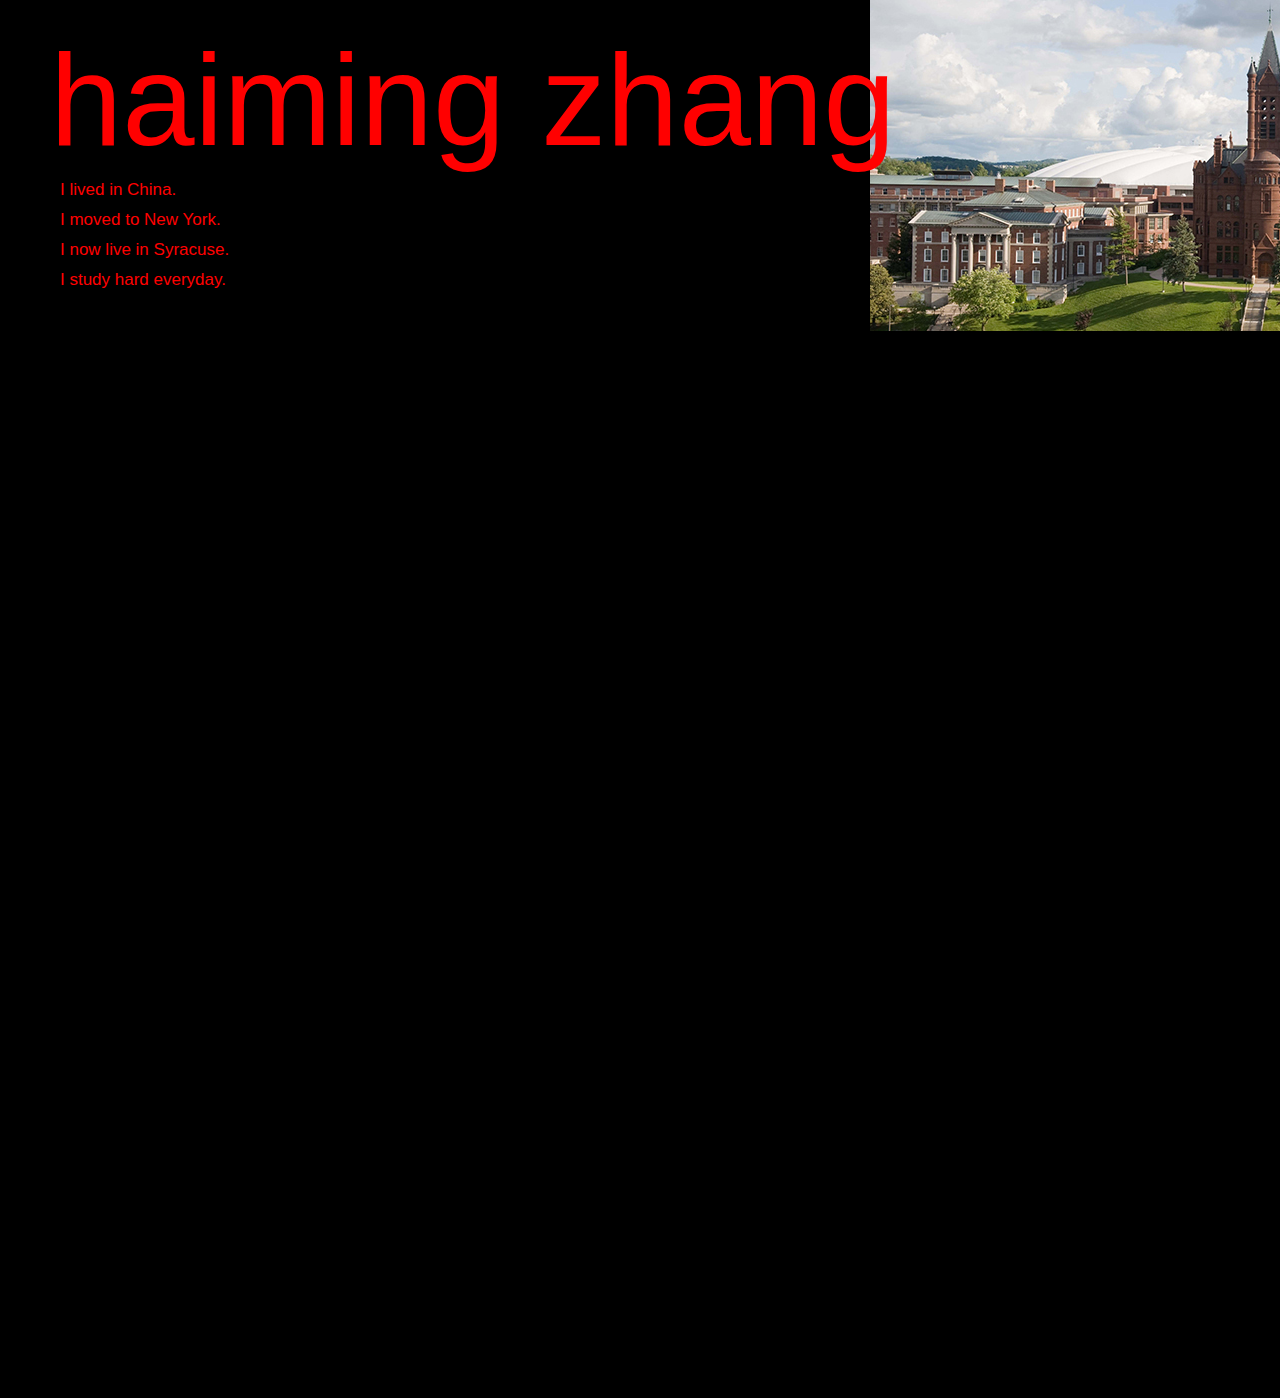
<file: index.html>
<!DOCTYPE html>
<html>
  <head>
    <title>haiming zhang</title>
    <meta content='BJ-AxCSPNC8koVmBDKh5DbCcxjXmAU56jBf3Hsxqbuw' name='google-site-verification' />
    <link href='style.css' media='screen' rel='stylesheet' type='text/css' />
    <link rel="shortcut icon" href="favicon.ico?v=1" type="image/x-icon">
    <link rel="icon" href="favicon.ico?v=1" type="image/x-icon">
    <meta http-equiv="Content-Type" content="text/html; charset=UTF-8" />
    <script type="text/javascript">
      var _gaq = _gaq || [];
      _gaq.push(['_setAccount', 'UA-8770304-1']);
      _gaq.push(['_trackPageview']);
      (function() {
        var ga = document.createElement('script'); ga.type = 'text/javascript'; ga.async = true;
        ga.src = ('https:' == document.location.protocol ? 'https://ssl' : 'http://www') + '.google-analytics.com/ga.js';
        var s = document.getElementsByTagName('script')[0]; s.parentNode.insertBefore(ga, s);
      })();
    </script>
  </head>
  <body>
    <div class='content'>
      <h1>haiming zhang</h1>
      <p>I lived in China.</p>
      <p>I moved to New York.</p>
      <p>I now live in Syracuse.</p>
      <p>I study hard everyday.</p>

    </div>
  </body>
</html>
</file>
<file: style.css>
body {
  margin: 0px;
  background-color: black;
  font-family: Helvetica Neue, Helvetica;
  color: red; }
  body a {
    color: orange;
    text-decoration: none; }
    body a:hover {
      color: black; }
  body .content {
    background: url("College.jpg") no-repeat top right;
    height: 1398px;
    width: 1600px;
    margin: 0 0 0 auto;
    padding-left: 50px; }
    body .content h1 {
      font-weight: normal;
      padding: 25px 0 0;
      margin: 0px;
      font-size: 130px; }
    body .content p {
      font-size: 17px;
      margin: 5px 0 10px 10px;
      padding: 0px; }
</file>
